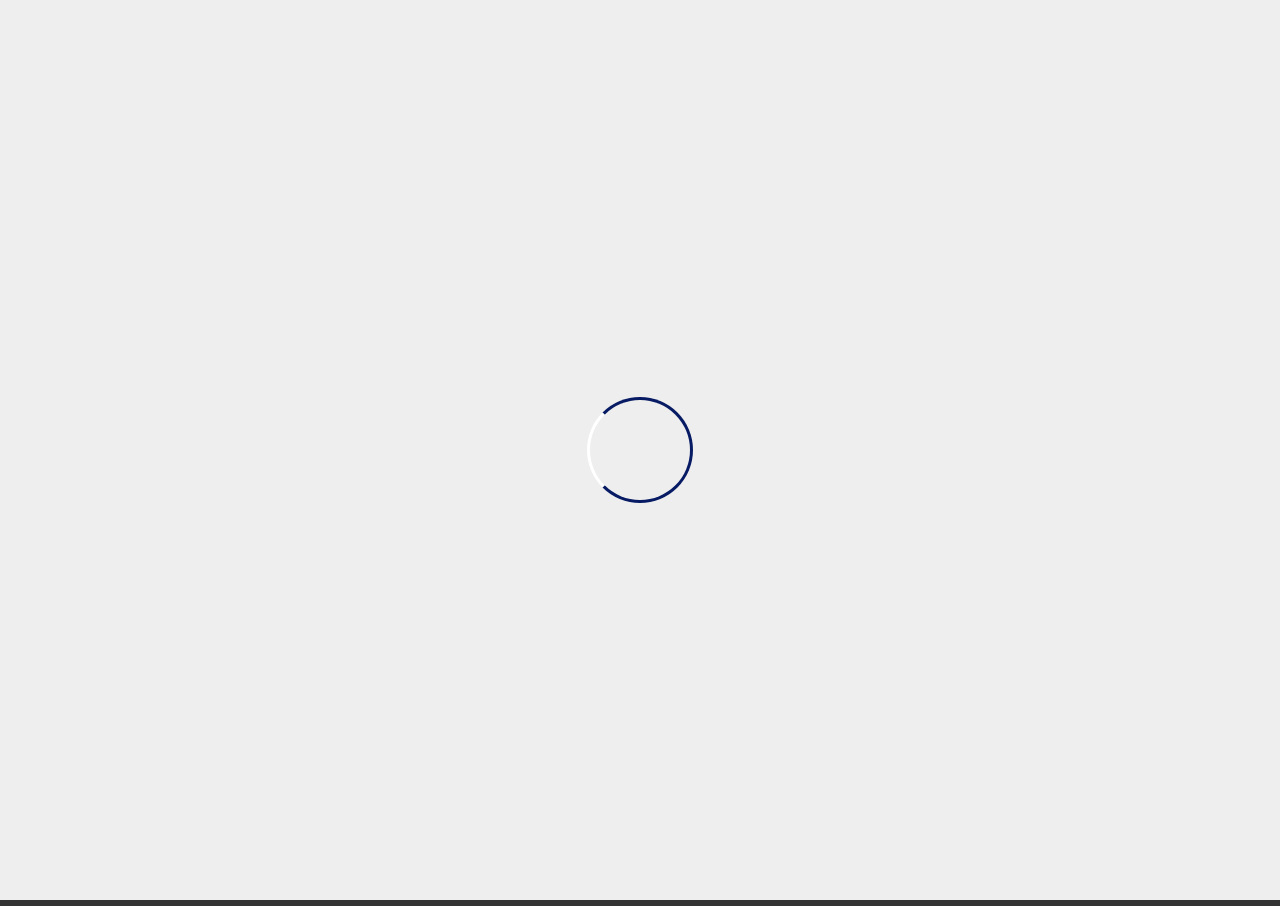
<file: index.html>
<!DOCTYPE html>
<html>

<head>
    <meta charset="UTF-8">
    <meta name="viewport" content="width=device-width, initial-scale=1.0">
    <title>Profil Barnadi</title>
    <link href="https://cdn.jsdelivr.net/npm/bootstrap@5.3.2/dist/css/bootstrap.min.css" rel="stylesheet"
        integrity="sha384-T3c6CoIi6uLrA9TneNEoa7RxnatzjcDSCmG1MXxSR1GAsXEV/Dwwykc2MPK8M2HN" crossorigin="anonymous">

    <link rel="stylesheet" type="text/css" href="css/style.css">
    <link rel="stylesheet" type="text/css"
        href="https://cdnjs.cloudflare.com/ajax/libs/font-awesome/6.4.2/css/all.min.css">
    <script src="https://code.jquery.com/jquery-3.7.1.min.js"
        integrity="sha256-/JqT3SQfawRcv/BIHPThkBvs0OEvtFFmqPF/lYI/Cxo=" crossorigin="anonymous"></script>
    <script src="script.js"></script>


</head>

<body>
    <!--loader-->
    <div class="bg-loader">
        <div class="loader"></div>
    </div>

    <!--header-->
    <div class="kepala">
            <h4 id="auto-typing1"></h4>
    </div>

    <header>
        <div class="container">
            <h1><a href="index.html">BARNADI</a></h1>
            <ul>
                <li class="active"><a href="index.html">
                        <svg xmlns="http://www.w3.org/2000/svg" width="16" height="16" fill="currentColor"
                            class="bi bi-house-door-fill" viewBox="0 0 16 16">
                            <path
                                d="M6.5 14.5v-3.505c0-.245.25-.495.5-.495h2c.25 0 .5.25.5.5v3.5a.5.5 0 0 0 .5.5h4a.5.5 0 0 0 .5-.5v-7a.5.5 0 0 0-.146-.354L13 5.793V2.5a.5.5 0 0 0-.5-.5h-1a.5.5 0 0 0-.5.5v1.293L8.354 1.146a.5.5 0 0 0-.708 0l-6 6A.5.5 0 0 0 1.5 7.5v7a.5.5 0 0 0 .5.5h4a.5.5 0 0 0 .5-.5Z" />
                        </svg>
                        HOME</a></li>

                <li><a href="profil.html">
                        <svg xmlns="http://www.w3.org/2000/svg" width="16" height="16" fill="currentColor"
                            class="bi bi-person" viewBox="0 0 16 16">
                            <path
                                d="M8 8a3 3 0 1 0 0-6 3 3 0 0 0 0 6Zm2-3a2 2 0 1 1-4 0 2 2 0 0 1 4 0Zm4 8c0 1-1 1-1 1H3s-1 0-1-1 1-4 6-4 6 3 6 4Zm-1-.004c-.001-.246-.154-.986-.832-1.664C11.516 10.68 10.289 10 8 10c-2.29 0-3.516.68-4.168 1.332-.678.678-.83 1.418-.832 1.664h10Z" />
                        </svg>
                        PROFIL</a></li>

                <li><a href="pendidikan.html">
                        <svg xmlns="http://www.w3.org/2000/svg" width="16" height="16" fill="currentColor"
                            class="bi bi-bookmark-star" viewBox="0 0 16 16">
                            <path
                                d="M7.84 4.1a.178.178 0 0 1 .32 0l.634 1.285a.178.178 0 0 0 .134.098l1.42.206c.145.021.204.2.098.303L9.42 6.993a.178.178 0 0 0-.051.158l.242 1.414a.178.178 0 0 1-.258.187l-1.27-.668a.178.178 0 0 0-.165 0l-1.27.668a.178.178 0 0 1-.257-.187l.242-1.414a.178.178 0 0 0-.05-.158l-1.03-1.001a.178.178 0 0 1 .098-.303l1.42-.206a.178.178 0 0 0 .134-.098L7.84 4.1z" />
                            <path
                                d="M2 2a2 2 0 0 1 2-2h8a2 2 0 0 1 2 2v13.5a.5.5 0 0 1-.777.416L8 13.101l-5.223 2.815A.5.5 0 0 1 2 15.5V2zm2-1a1 1 0 0 0-1 1v12.566l4.723-2.482a.5.5 0 0 1 .554 0L13 14.566V2a1 1 0 0 0-1-1H4z" />
                        </svg>
                        EXPERIENCE</a></li>

                <li><a href="kampus.html">
                        <svg xmlns="http://www.w3.org/2000/svg" width="16" height="16" fill="currentColor"
                            class="bi bi-backpack2" viewBox="0 0 16 16">
                            <path
                                d="M4.04 7.43a4 4 0 0 1 7.92 0 .5.5 0 1 1-.99.14 3 3 0 0 0-5.94 0 .5.5 0 1 1-.99-.14Z" />
                            <path fill-rule="evenodd"
                                d="M4 9.5a.5.5 0 0 1 .5-.5h7a.5.5 0 0 1 .5.5v4a.5.5 0 0 1-.5.5h-7a.5.5 0 0 1-.5-.5v-4Zm1 .5v3h6v-3h-1v.5a.5.5 0 0 1-1 0V10H5Z" />
                            <path
                                d="M6 2.341V2a2 2 0 1 1 4 0v.341c2.33.824 4 3.047 4 5.659v1.191l1.17.585a1.5 1.5 0 0 1 .83 1.342V13.5a1.5 1.5 0 0 1-1.5 1.5h-1c-.456.607-1.182 1-2 1h-7a2.497 2.497 0 0 1-2-1h-1A1.5 1.5 0 0 1 0 13.5v-2.382a1.5 1.5 0 0 1 .83-1.342L2 9.191V8a6.002 6.002 0 0 1 4-5.659ZM7 2v.083a6.04 6.04 0 0 1 2 0V2a1 1 0 0 0-2 0ZM3 13.5A1.5 1.5 0 0 0 4.5 15h7a1.5 1.5 0 0 0 1.5-1.5V8A5 5 0 0 0 3 8v5.5Zm-1-3.19-.724.362a.5.5 0 0 0-.276.447V13.5a.5.5 0 0 0 .5.5H2v-3.691Zm12 0V14h.5a.5.5 0 0 0 .5-.5v-2.382a.5.5 0 0 0-.276-.447L14 10.309Z" />
                        </svg>
                        EDUCATION</a></li>

                <li><a href="achievement.html">
                        <svg xmlns="http://www.w3.org/2000/svg" width="16" height="16" fill="currentColor"
                            class="bi bi-star" viewBox="0 0 16 16">
                            <path
                                d="M2.866 14.85c-.078.444.36.791.746.593l4.39-2.256 4.389 2.256c.386.198.824-.149.746-.592l-.83-4.73 3.522-3.356c.33-.314.16-.888-.282-.95l-4.898-.696L8.465.792a.513.513 0 0 0-.927 0L5.354 5.12l-4.898.696c-.441.062-.612.636-.283.95l3.523 3.356-.83 4.73zm4.905-2.767-3.686 1.894.694-3.957a.565.565 0 0 0-.163-.505L1.71 6.745l4.052-.576a.525.525 0 0 0 .393-.288L8 2.223l1.847 3.658a.525.525 0 0 0 .393.288l4.052.575-2.906 2.77a.565.565 0 0 0-.163.506l.694 3.957-3.686-1.894a.503.503 0 0 0-.461 0z" />
                        </svg>
                        ACHIEVEMENT</a></li>
            </ul>
        </div>
    </header>

    <!--banner-->
    <section class="banner">
        <img class="rounded-circle poto1" src="img/poto1.jpg">
        <h4>Web Development <span class="garis">/</span> <span>Game Development</span> <span class="garis">/</span> <span>Data Analyst</span></h4>
        <h2 id="gerak">Software Engineering</h2>

        <svg class="svg" xmlns="http://www.w3.org/2000/svg" viewBox="0 0 1440 320">
            <path class="path" fill="#f3f4f5" fill-opacity="1"
                d="M0,224L18.5,197.3C36.9,171,74,117,111,85.3C147.7,53,185,43,222,48C258.5,53,295,75,332,106.7C369.2,139,406,181,443,213.3C480,245,517,267,554,245.3C590.8,224,628,160,665,122.7C701.5,85,738,75,775,69.3C812.3,64,849,64,886,96C923.1,128,960,192,997,186.7C1033.8,181,1071,107,1108,80C1144.6,53,1182,75,1218,74.7C1255.4,75,1292,53,1329,42.7C1366.2,32,1403,32,1422,32L1440,32L1440,320L1421.5,320C1403.1,320,1366,320,1329,320C1292.3,320,1255,320,1218,320C1181.5,320,1145,320,1108,320C1070.8,320,1034,320,997,320C960,320,923,320,886,320C849.2,320,812,320,775,320C738.5,320,702,320,665,320C627.7,320,591,320,554,320C516.9,320,480,320,443,320C406.2,320,369,320,332,320C295.4,320,258,320,222,320C184.6,320,148,320,111,320C73.8,320,37,320,18,320L0,320Z">
                <animate attributeName="d" dur="2.5s" repeatCount="indefinite"
                    values="
                        M0,224L18.5,197.3C36.9,171,74,117,111,85.3C147.7,53,185,43,222,48C258.5,53,295,75,332,106.7C369.2,139,406,181,443,213.3C480,245,517,267,554,245.3C590.8,224,628,160,665,122.7C701.5,85,738,75,775,69.3C812.3,64,849,64,886,96C923.1,128,960,192,997,186.7C1033.8,181,1071,107,1108,80C1144.6,53,1182,75,1218,74.7C1255.4,75,1292,53,1329,42.7C1366.2,32,1403,32,1422,32L1440,32L1440,320L1421.5,320C1403.1,320,1366,320,1329,320C1292.3,320,1255,320,1218,320C1181.5,320,1145,320,1108,320C1070.8,320,1034,320,997,320C960,320,923,320,886,320C849.2,320,812,320,775,320C738.5,320,702,320,665,320C627.7,320,591,320,554,320C516.9,320,480,320,443,320C406.2,320,369,320,332,320C295.4,320,258,320,222,320C184.6,320,148,320,111,320C73.8,320,37,320,18,320L0,320Z;
    
                        M0,224L30,210C60,196,120,168,180,160C240,152,300,168,360,180C420,192,480,200,540,190C600,180,660,160,720,150C780,140,840,140,900,150C960,160,1020,180,1080,170C1140,160,1200,120,1260,100C1320,80,1380,80,1410,80L1440,80L1440,320L1410,320C1380,320,1320,320,1260,320C1200,320,1140,320,1080,320C1020,320,960,320,900,320C840,320,780,320,720,320C660,320,600,320,540,320C480,320,420,320,360,320C300,320,240,320,180,320C120,320,60,320,30,320L0,320Z; 
    
                        M0,224L50,200C100,176,200,128,300,122.7C400,117,500,155,600,181.3C700,208,800,224,900,213.3C1000,203,1100,165,1200,138.7C1300,112,1400,96,1450,90.7L1500,85L1500,320L1450,320C1400,320,1300,320,1200,320C1100,320,1000,320,900,320C800,320,700,320,600,320C500,320,400,320,300,320C200,320,100,320,50,320L0,320Z; 
    
                        M0,224L18.5,197.3C36.9,171,74,117,111,85.3C147.7,53,185,43,222,48C258.5,53,295,75,332,106.7C369.2,139,406,181,443,213.3C480,245,517,267,554,245.3C590.8,224,628,160,665,122.7C701.5,85,738,75,775,69.3C812.3,64,849,64,886,96C923.1,128,960,192,997,186.7C1033.8,181,1071,107,1108,80C1144.6,53,1182,75,1218,74.7C1255.4,75,1292,53,1329,42.7C1366.2,32,1403,32,1422,32L1440,32L1440,320L1421.5,320C1403.1,320,1366,320,1329,320C1292.3,320,1255,320,1218,320C1181.5,320,1145,320,1108,320C1070.8,320,1034,320,997,320C960,320,923,320,886,320C849.2,320,812,320,775,320C738.5,320,702,320,665,320C627.7,320,591,320,554,320C516.9,320,480,320,443,320C406.2,320,369,320,332,320C295.4,320,258,320,222,320C184.6,320,148,320,111,320C73.8,320,37,320,18,320L0,320Z" />
            </path>
        </svg>
    </section>

    <!--footer-->
    <footer class="kaki">
        <div class="container">
            <small>Copyright &copy; 2023 . Barnadi . All Rights Reserved</small>
        </div>
    </footer>


    <script type="text/javascript">
        $(document).ready(function () {
            $(".bg-loader").hide();
        })
    </script>
</body>

</html>
</file>
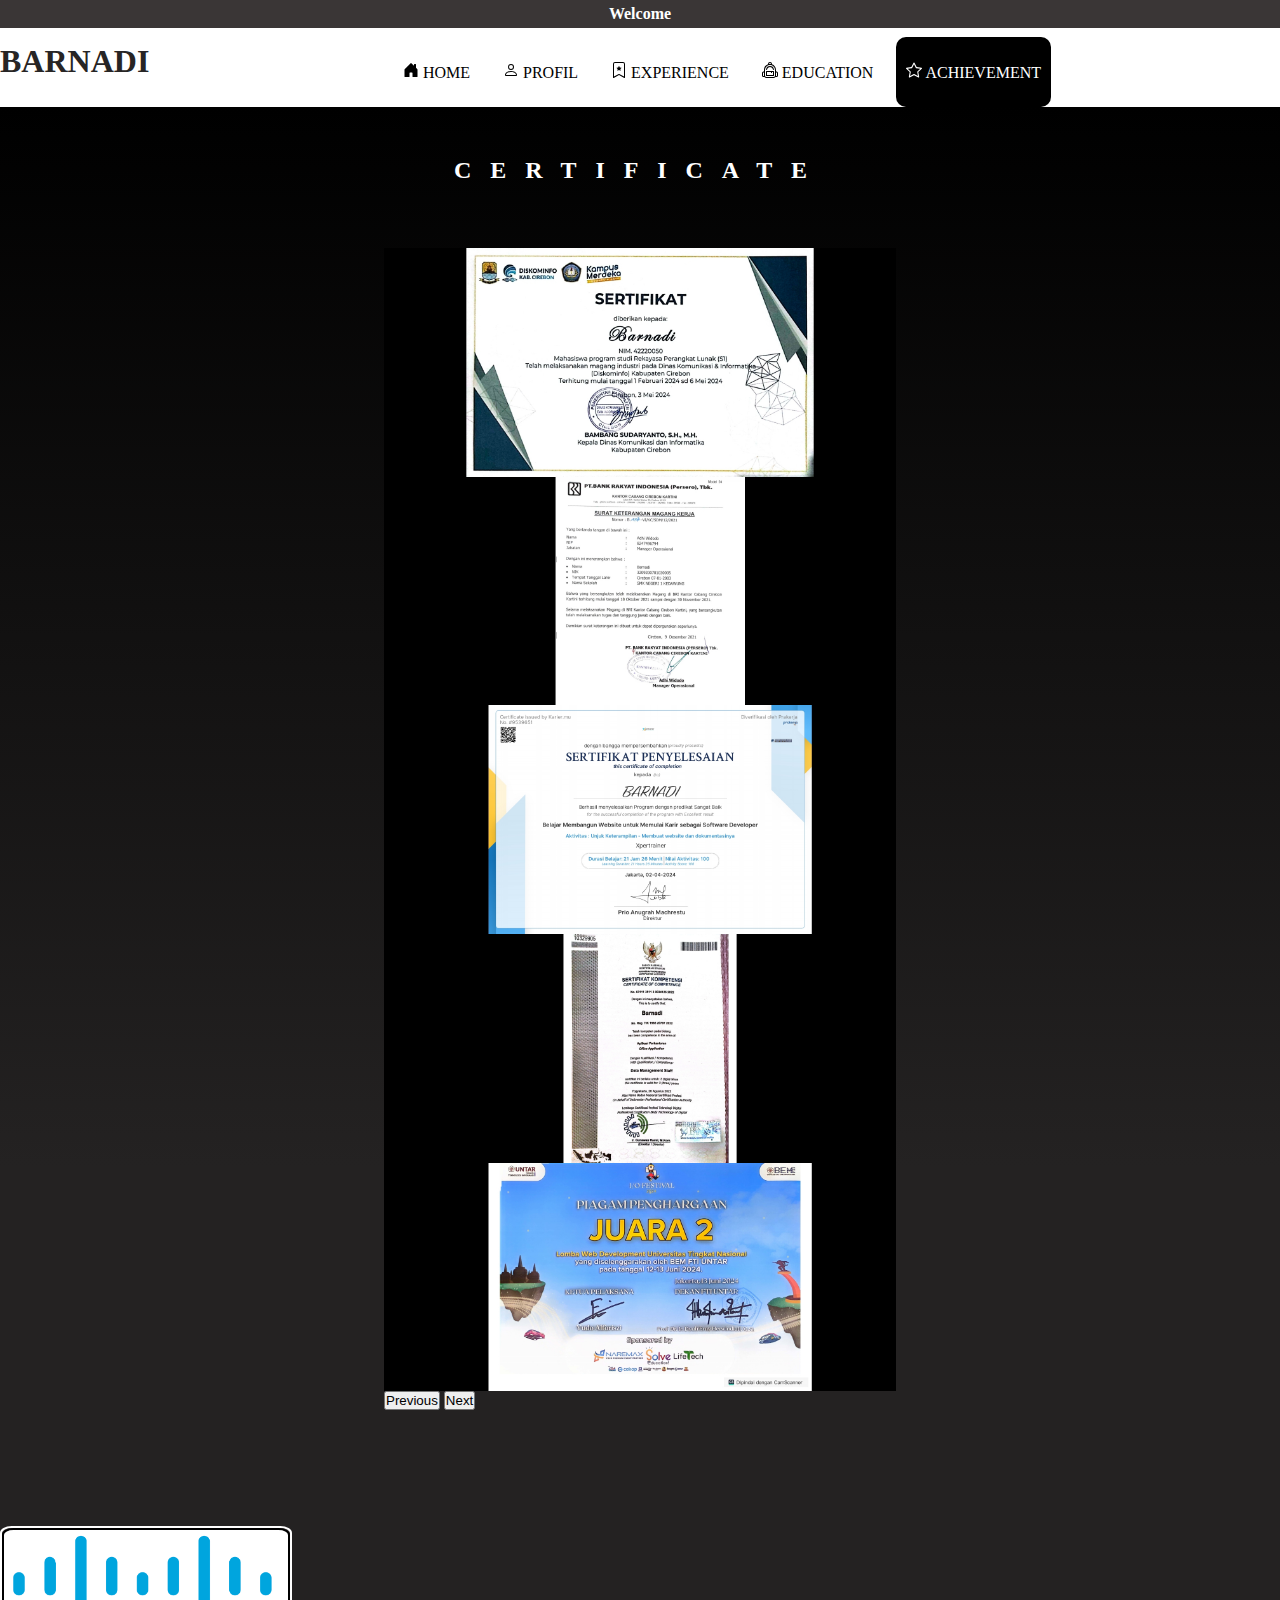
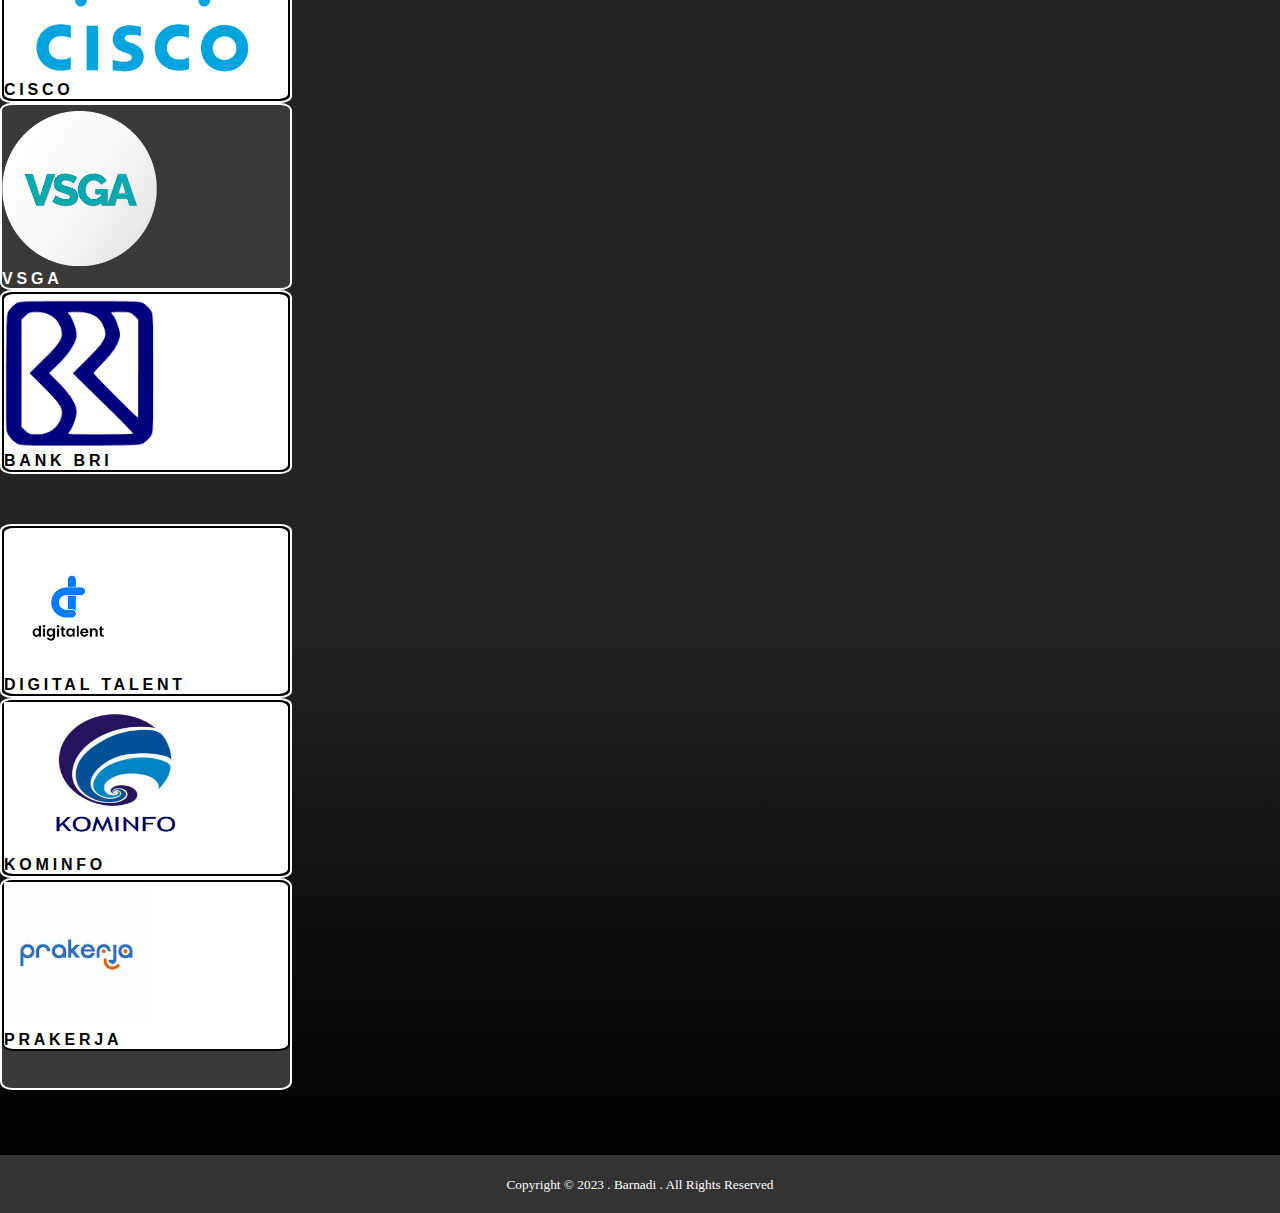
<file: achievement.html>
<!DOCTYPE html>
<html>

<head>
    <meta charset="UTF-8">
    <meta name="viewport" content="width=device-width, initial-scale=1.0">
    <title>Profil Barnadi</title>
    <link href="https://cdn.jsdelivr.net/npm/bootstrap@5.3.2/dist/css/bootstrap.min.css" rel="stylesheet"
        integrity="sha384-T3c6CoIi6uLrA9TneNEoa7RxnatzjcDSCmG1MXxSR1GAsXEV/Dwwykc2MPK8M2HN" crossorigin="anonymous">

    <link rel="stylesheet" type="text/css" href="css/style.css">
    <link rel="stylesheet" type="text/css"
        href="https://cdnjs.cloudflare.com/ajax/libs/font-awesome/6.4.2/css/all.min.css">
    <script src="script.js"></script>


</head>

<body>

    <!--header-->
    <div class="kepala">
        <div class="container">
            <center>
                <h4 id="auto-typing1"></h4>
            </center>
        </div>
    </div>

    <header>
        <div class="container">
            <h1><a href="index.html">BARNADI</a></h1>
            <ul>
                <li><a href="index.html">
                        <svg xmlns="http://www.w3.org/2000/svg" width="16" height="16" fill="currentColor"
                            class="bi bi-house-door-fill" viewBox="0 0 16 16">
                            <path
                                d="M6.5 14.5v-3.505c0-.245.25-.495.5-.495h2c.25 0 .5.25.5.5v3.5a.5.5 0 0 0 .5.5h4a.5.5 0 0 0 .5-.5v-7a.5.5 0 0 0-.146-.354L13 5.793V2.5a.5.5 0 0 0-.5-.5h-1a.5.5 0 0 0-.5.5v1.293L8.354 1.146a.5.5 0 0 0-.708 0l-6 6A.5.5 0 0 0 1.5 7.5v7a.5.5 0 0 0 .5.5h4a.5.5 0 0 0 .5-.5Z" />
                        </svg>
                        HOME</a></li>

                <li><a href="profil.html">
                        <svg xmlns="http://www.w3.org/2000/svg" width="16" height="16" fill="currentColor"
                            class="bi bi-person" viewBox="0 0 16 16">
                            <path
                                d="M8 8a3 3 0 1 0 0-6 3 3 0 0 0 0 6Zm2-3a2 2 0 1 1-4 0 2 2 0 0 1 4 0Zm4 8c0 1-1 1-1 1H3s-1 0-1-1 1-4 6-4 6 3 6 4Zm-1-.004c-.001-.246-.154-.986-.832-1.664C11.516 10.68 10.289 10 8 10c-2.29 0-3.516.68-4.168 1.332-.678.678-.83 1.418-.832 1.664h10Z" />
                        </svg>
                        PROFIL</a></li>

                <li><a href="pendidikan.html">
                        <svg xmlns="http://www.w3.org/2000/svg" width="16" height="16" fill="currentColor"
                            class="bi bi-bookmark-star" viewBox="0 0 16 16">
                            <path
                                d="M7.84 4.1a.178.178 0 0 1 .32 0l.634 1.285a.178.178 0 0 0 .134.098l1.42.206c.145.021.204.2.098.303L9.42 6.993a.178.178 0 0 0-.051.158l.242 1.414a.178.178 0 0 1-.258.187l-1.27-.668a.178.178 0 0 0-.165 0l-1.27.668a.178.178 0 0 1-.257-.187l.242-1.414a.178.178 0 0 0-.05-.158l-1.03-1.001a.178.178 0 0 1 .098-.303l1.42-.206a.178.178 0 0 0 .134-.098L7.84 4.1z" />
                            <path
                                d="M2 2a2 2 0 0 1 2-2h8a2 2 0 0 1 2 2v13.5a.5.5 0 0 1-.777.416L8 13.101l-5.223 2.815A.5.5 0 0 1 2 15.5V2zm2-1a1 1 0 0 0-1 1v12.566l4.723-2.482a.5.5 0 0 1 .554 0L13 14.566V2a1 1 0 0 0-1-1H4z" />
                        </svg>
                        EXPERIENCE</a></li>

                <li><a href="kampus.html">
                        <svg xmlns="http://www.w3.org/2000/svg" width="16" height="16" fill="currentColor"
                            class="bi bi-backpack2" viewBox="0 0 16 16">
                            <path
                                d="M4.04 7.43a4 4 0 0 1 7.92 0 .5.5 0 1 1-.99.14 3 3 0 0 0-5.94 0 .5.5 0 1 1-.99-.14Z" />
                            <path fill-rule="evenodd"
                                d="M4 9.5a.5.5 0 0 1 .5-.5h7a.5.5 0 0 1 .5.5v4a.5.5 0 0 1-.5.5h-7a.5.5 0 0 1-.5-.5v-4Zm1 .5v3h6v-3h-1v.5a.5.5 0 0 1-1 0V10H5Z" />
                            <path
                                d="M6 2.341V2a2 2 0 1 1 4 0v.341c2.33.824 4 3.047 4 5.659v1.191l1.17.585a1.5 1.5 0 0 1 .83 1.342V13.5a1.5 1.5 0 0 1-1.5 1.5h-1c-.456.607-1.182 1-2 1h-7a2.497 2.497 0 0 1-2-1h-1A1.5 1.5 0 0 1 0 13.5v-2.382a1.5 1.5 0 0 1 .83-1.342L2 9.191V8a6.002 6.002 0 0 1 4-5.659ZM7 2v.083a6.04 6.04 0 0 1 2 0V2a1 1 0 0 0-2 0ZM3 13.5A1.5 1.5 0 0 0 4.5 15h7a1.5 1.5 0 0 0 1.5-1.5V8A5 5 0 0 0 3 8v5.5Zm-1-3.19-.724.362a.5.5 0 0 0-.276.447V13.5a.5.5 0 0 0 .5.5H2v-3.691Zm12 0V14h.5a.5.5 0 0 0 .5-.5v-2.382a.5.5 0 0 0-.276-.447L14 10.309Z" />
                        </svg>
                        EDUCATION</a></li>

                <li class="active"><a href="achievement.html">
                        <svg xmlns="http://www.w3.org/2000/svg" width="16" height="16" fill="currentColor"
                            class="bi bi-star" viewBox="0 0 16 16">
                            <path
                                d="M2.866 14.85c-.078.444.36.791.746.593l4.39-2.256 4.389 2.256c.386.198.824-.149.746-.592l-.83-4.73 3.522-3.356c.33-.314.16-.888-.282-.95l-4.898-.696L8.465.792a.513.513 0 0 0-.927 0L5.354 5.12l-4.898.696c-.441.062-.612.636-.283.95l3.523 3.356-.83 4.73zm4.905-2.767-3.686 1.894.694-3.957a.565.565 0 0 0-.163-.505L1.71 6.745l4.052-.576a.525.525 0 0 0 .393-.288L8 2.223l1.847 3.658a.525.525 0 0 0 .393.288l4.052.575-2.906 2.77a.565.565 0 0 0-.163.506l.694 3.957-3.686-1.894a.503.503 0 0 0-.461 0z" />
                        </svg>
                        ACHIEVEMENT</a></li>
            </ul>
        </div>
    </header>


    <!--hobi-->
    <section class="achievement">
        <h2>CERTIFICATE</h2>

        <div id="carouselExampleInterval" class="carousel slide" data-bs-ride="carousel">
            <div class="carousel-inner">
                <div class="carousel-item active" data-bs-interval="2000">
                    <img src="img/SertifKominfo.jpg" class="d-block " alt="...">
                </div>
                <div class="carousel-item" data-bs-interval="3000">
                    <img src="img/SertifBRI.jpg" class="d-block " alt="...">
                </div>
                <div class="carousel-item" data-bs-interval="3500">
                    <img src="img/SertifWeb.jpg" class="d-block " alt="...">
                </div>
                <div class="carousel-item" data-bs-interval="3000">
                    <img src="img/SertifDMS.jpg" class="d-block " alt="...">
                </div>
                <div class="carousel-item" data-bs-interval="3500">
                    <img src="img/SertifEco.jpg" class="d-block " alt="...">
                </div>
            </div>
            <button class="carousel-control-prev" type="button" data-bs-target="#carouselExampleInterval"
                data-bs-slide="prev">
                <span class="carousel-control-prev-icon" aria-hidden="true"></span>
                <span class="visually-hidden">Previous</span>
            </button>
            <button class="carousel-control-next" type="button" data-bs-target="#carouselExampleInterval"
                data-bs-slide="next">
                <span class="carousel-control-next-icon" aria-hidden="true"></span>
                <span class="visually-hidden">Next</span>
            </button>
        </div>

        <div class="container text-center">
            <div class="row row-cols-3 ">
                <div class="col">
                    <div class="card" style="width: 18rem;">
                        <div class="putih">
                            <img class="Cisco" src="img/Cisco.png" class="card-img-top">
                            <div class="card-body">
                                <p class="card-text">CISCO</p>
                            </div>
                        </div>
                    </div>
                </div>
                <div class="col">
                    <div class="card" style="width: 18rem;">
                        <img class="VSGA" src="img/VSGA.png" class="card-img-top">
                        <div class="card-body">
                            <p class="card-text">VSGA</p>
                        </div>
                    </div>
                </div>
                <div class="col">
                    <div class="card" style="width: 18rem;">
                        <div class="putih">
                            <img class="BRI" src="img/BRI.png" class="card-img-top">
                            <div class="card-body">
                                <p class="card-text">BANK BRI</p>
                            </div>
                        </div>
                    </div>
                </div>
                <div class="down">
                    <div class="col">
                        <div class="card" style="width: 18rem;">
                            <div class="putih">
                                <img class="PY" src="img/digitaltalent.png" class="card-img-top">
                                <div class="card-body">
                                    <p class="card-text">DIGITAL TALENT</p>
                                </div>
                            </div>
                            </div>
                    </div>
                </div>
                <div class="down">
                    <div class="col">
                        <div class="card" style="width: 18rem;">
                            <div class="putih">

                                <img class="Kominfo" src="img/kominfo.jpg" class="card-img-top" height="150px">
                                <div class="card-body">
                                    <p class="card-text">KOMINFO</p>
                                </div>
                            </div>
                        </div>
                    </div>
                </div>
                <div class="down">
                    <div class="col">
                        <div class="card" style="width: 18rem; height: 13rem;">
                            <div class="putih">
                                <img class="LG" src="img/prakerja.jpg" class="card-img-top">
                                <div class="card-body">
                                    <p class="card-text">
                                        PRAKERJA
                                    </p>
                                </div>
                            </div>
                        </div>
                    </div>
                </div>
            </div>
        </div>
    </section>

    <script src="https://cdn.jsdelivr.net/npm/bootstrap@5.3.3/dist/js/bootstrap.bundle.min.js"
        integrity="sha384-YvpcrYf0tY3lHB60NNkmXc5s9fDVZLESaAA55NDzOxhy9GkcIdslK1eN7N6jIeHz"
        crossorigin="anonymous"></script>

    <script src="https://code.jquery.com/jquery-3.7.1.min.js"
        integrity="sha256-/JqT3SQfawRcv/BIHPThkBvs0OEvtFFmqPF/lYI/Cxo=" crossorigin="anonymous"></script>

    <!--footer-->
    <footer class="kaki">
        <div class="container">
            <small>Copyright &copy; 2023 . Barnadi . All Rights Reserved</small>
        </div>
    </footer>
</body>

</html>
</file>
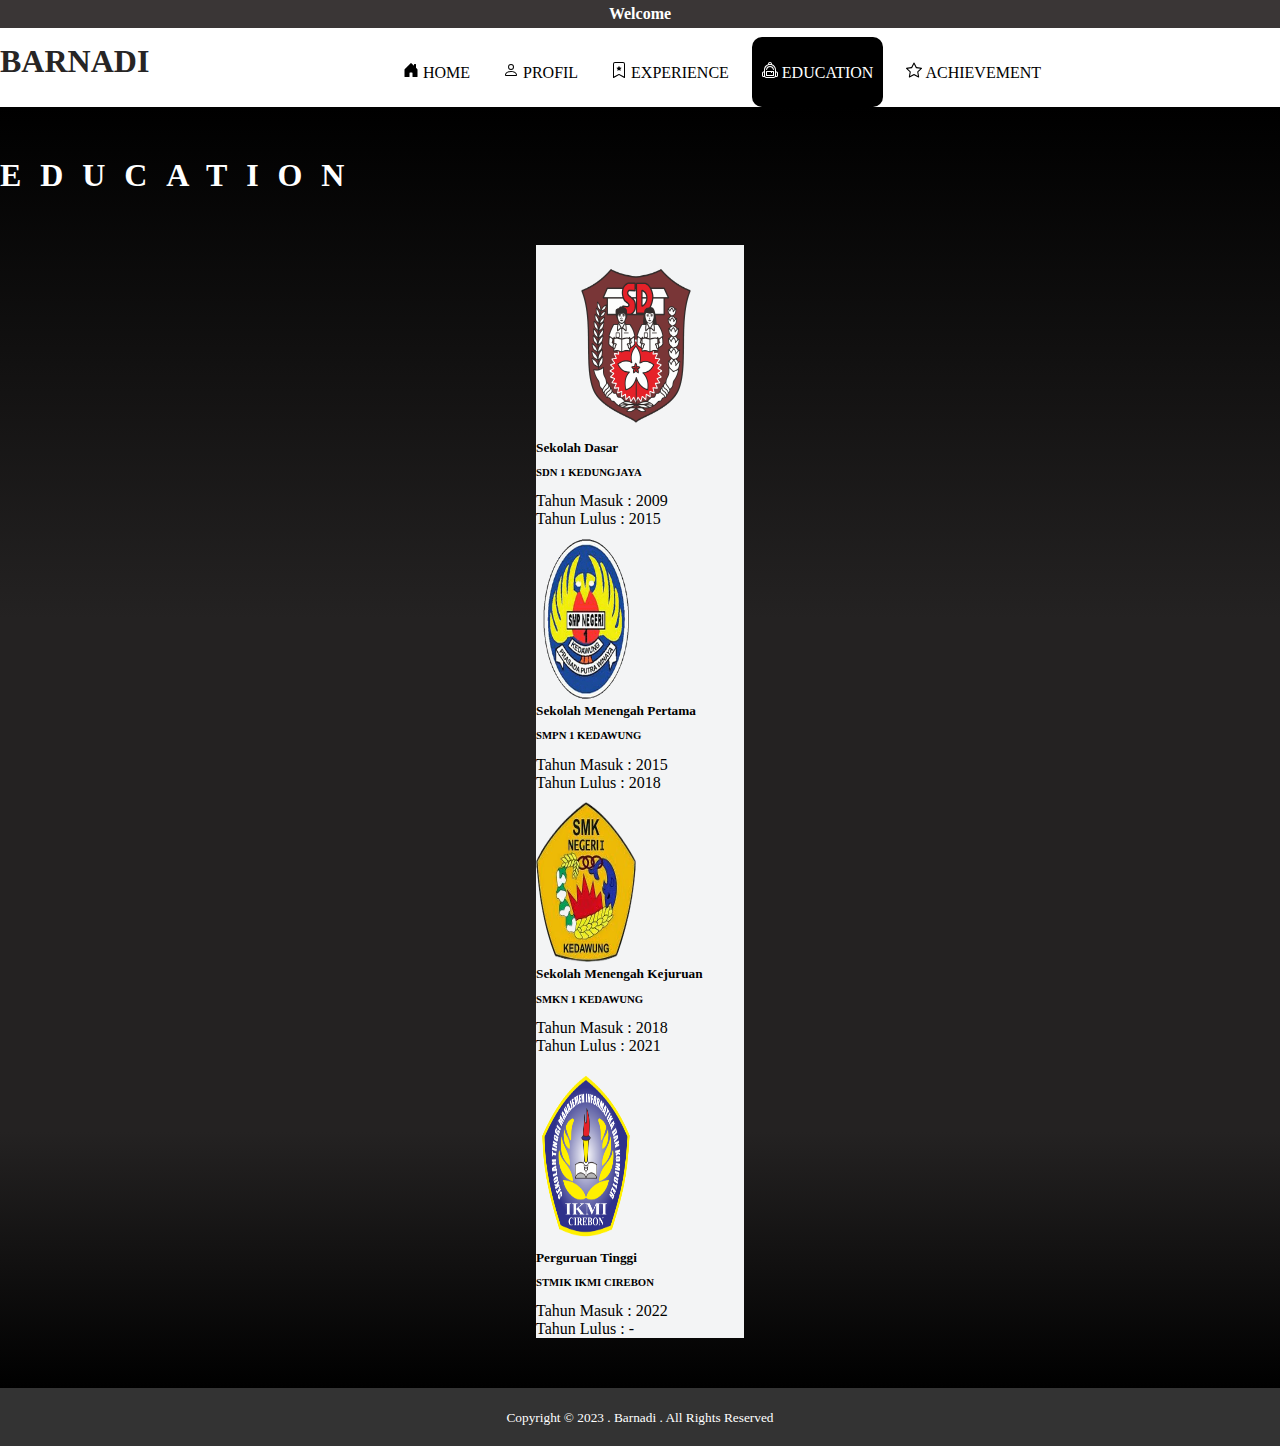
<file: kampus.html>
<!DOCTYPE html>
<html>

<head>
    <meta charset="UTF-8">
    <meta name="viewport" content="width=device-width, initial-scale=1.0">
    <title>Profil Barnadi</title>
    <link href="https://cdn.jsdelivr.net/npm/bootstrap@5.3.2/dist/css/bootstrap.min.css" rel="stylesheet"
        integrity="sha384-T3c6CoIi6uLrA9TneNEoa7RxnatzjcDSCmG1MXxSR1GAsXEV/Dwwykc2MPK8M2HN" crossorigin="anonymous">

    <link rel="stylesheet" type="text/css" href="css/style.css">
    <link rel="stylesheet" type="text/css"
        href="https://cdnjs.cloudflare.com/ajax/libs/font-awesome/6.4.2/css/all.min.css">
    <script src="https://code.jquery.com/jquery-3.7.1.min.js"
        integrity="sha256-/JqT3SQfawRcv/BIHPThkBvs0OEvtFFmqPF/lYI/Cxo=" crossorigin="anonymous"></script>
    <script src="script.js"></script>


</head>

<!--header-->
<div class="kepala">
    <div class="container">
        <center>
            <h4 id="auto-typing1"></h4>
        </center>
    </div>
</div>

<header>
    <div class="container">
        <h1><a href="index.html">BARNADI</a></h1>
        <ul>
            <li><a href="index.html">
                    <svg xmlns="http://www.w3.org/2000/svg" width="16" height="16" fill="currentColor"
                        class="bi bi-house-door-fill" viewBox="0 0 16 16">
                        <path
                            d="M6.5 14.5v-3.505c0-.245.25-.495.5-.495h2c.25 0 .5.25.5.5v3.5a.5.5 0 0 0 .5.5h4a.5.5 0 0 0 .5-.5v-7a.5.5 0 0 0-.146-.354L13 5.793V2.5a.5.5 0 0 0-.5-.5h-1a.5.5 0 0 0-.5.5v1.293L8.354 1.146a.5.5 0 0 0-.708 0l-6 6A.5.5 0 0 0 1.5 7.5v7a.5.5 0 0 0 .5.5h4a.5.5 0 0 0 .5-.5Z" />
                    </svg>
                    HOME</a></li>

            <li><a href="profil.html">
                    <svg xmlns="http://www.w3.org/2000/svg" width="16" height="16" fill="currentColor"
                        class="bi bi-person" viewBox="0 0 16 16">
                        <path
                            d="M8 8a3 3 0 1 0 0-6 3 3 0 0 0 0 6Zm2-3a2 2 0 1 1-4 0 2 2 0 0 1 4 0Zm4 8c0 1-1 1-1 1H3s-1 0-1-1 1-4 6-4 6 3 6 4Zm-1-.004c-.001-.246-.154-.986-.832-1.664C11.516 10.68 10.289 10 8 10c-2.29 0-3.516.68-4.168 1.332-.678.678-.83 1.418-.832 1.664h10Z" />
                    </svg>
                    PROFIL</a></li>

            <li><a href="pendidikan.html">
                    <svg xmlns="http://www.w3.org/2000/svg" width="16" height="16" fill="currentColor"
                        class="bi bi-bookmark-star" viewBox="0 0 16 16">
                        <path
                            d="M7.84 4.1a.178.178 0 0 1 .32 0l.634 1.285a.178.178 0 0 0 .134.098l1.42.206c.145.021.204.2.098.303L9.42 6.993a.178.178 0 0 0-.051.158l.242 1.414a.178.178 0 0 1-.258.187l-1.27-.668a.178.178 0 0 0-.165 0l-1.27.668a.178.178 0 0 1-.257-.187l.242-1.414a.178.178 0 0 0-.05-.158l-1.03-1.001a.178.178 0 0 1 .098-.303l1.42-.206a.178.178 0 0 0 .134-.098L7.84 4.1z" />
                        <path
                            d="M2 2a2 2 0 0 1 2-2h8a2 2 0 0 1 2 2v13.5a.5.5 0 0 1-.777.416L8 13.101l-5.223 2.815A.5.5 0 0 1 2 15.5V2zm2-1a1 1 0 0 0-1 1v12.566l4.723-2.482a.5.5 0 0 1 .554 0L13 14.566V2a1 1 0 0 0-1-1H4z" />
                    </svg>
                    EXPERIENCE</a></li>

            <li class="active"><a href="kampus.html">
                    <svg xmlns="http://www.w3.org/2000/svg" width="16" height="16" fill="currentColor"
                        class="bi bi-backpack2" viewBox="0 0 16 16">
                        <path d="M4.04 7.43a4 4 0 0 1 7.92 0 .5.5 0 1 1-.99.14 3 3 0 0 0-5.94 0 .5.5 0 1 1-.99-.14Z" />
                        <path fill-rule="evenodd"
                            d="M4 9.5a.5.5 0 0 1 .5-.5h7a.5.5 0 0 1 .5.5v4a.5.5 0 0 1-.5.5h-7a.5.5 0 0 1-.5-.5v-4Zm1 .5v3h6v-3h-1v.5a.5.5 0 0 1-1 0V10H5Z" />
                        <path
                            d="M6 2.341V2a2 2 0 1 1 4 0v.341c2.33.824 4 3.047 4 5.659v1.191l1.17.585a1.5 1.5 0 0 1 .83 1.342V13.5a1.5 1.5 0 0 1-1.5 1.5h-1c-.456.607-1.182 1-2 1h-7a2.497 2.497 0 0 1-2-1h-1A1.5 1.5 0 0 1 0 13.5v-2.382a1.5 1.5 0 0 1 .83-1.342L2 9.191V8a6.002 6.002 0 0 1 4-5.659ZM7 2v.083a6.04 6.04 0 0 1 2 0V2a1 1 0 0 0-2 0ZM3 13.5A1.5 1.5 0 0 0 4.5 15h7a1.5 1.5 0 0 0 1.5-1.5V8A5 5 0 0 0 3 8v5.5Zm-1-3.19-.724.362a.5.5 0 0 0-.276.447V13.5a.5.5 0 0 0 .5.5H2v-3.691Zm12 0V14h.5a.5.5 0 0 0 .5-.5v-2.382a.5.5 0 0 0-.276-.447L14 10.309Z" />
                    </svg>
                    EDUCATION</a></li>

            <li><a href="achievement.html">
                    <svg xmlns="http://www.w3.org/2000/svg" width="16" height="16" fill="currentColor"
                        class="bi bi-star" viewBox="0 0 16 16">
                        <path
                            d="M2.866 14.85c-.078.444.36.791.746.593l4.39-2.256 4.389 2.256c.386.198.824-.149.746-.592l-.83-4.73 3.522-3.356c.33-.314.16-.888-.282-.95l-4.898-.696L8.465.792a.513.513 0 0 0-.927 0L5.354 5.12l-4.898.696c-.441.062-.612.636-.283.95l3.523 3.356-.83 4.73zm4.905-2.767-3.686 1.894.694-3.957a.565.565 0 0 0-.163-.505L1.71 6.745l4.052-.576a.525.525 0 0 0 .393-.288L8 2.223l1.847 3.658a.525.525 0 0 0 .393.288l4.052.575-2.906 2.77a.565.565 0 0 0-.163.506l.694 3.957-3.686-1.894a.503.503 0 0 0-.461 0z" />
                    </svg>
                    ACHIEVEMENT</a></li>
        </ul>
    </div>
</header>


<!--pendidikan-->
<section class="pendidikan" id="pendidikan">
    <h1 class="text-center">EDUCATION</h1>
    <div class="container text-center">
        <div class="row">
            <div class="col-lg-3 m">
                <div class="card" style="width: 13rem;">
                    <img src="img/SD.png" width="200" height="180" class="card-img-top">
                    <div class="card-body">
                        <h5>Sekolah Dasar</h5>
                        <h6>SDN 1 KEDUNGJAYA</h6>
                        <p>Tahun Masuk : 2009</p>
                        <p>Tahun Lulus : 2015</p>
                    </div>
                </div>
            </div>
            <div class="col-lg-3">
                <div class="card" style="width: 13rem;">
                    <img src="img/SMP.png" width="100" height="160" class="card-img-top">
                    <div class="card-body">
                        <h5>Sekolah Menengah Pertama</h5>
                        <h6>SMPN 1 KEDAWUNG</h6>
                        <p>Tahun Masuk : 2015</p>
                        <p>Tahun Lulus : 2018</p>
                    </div>
                </div>
            </div>
            <div class="col-lg-3">
                <div class="card" style="width: 13rem;">
                    <img src="img/SMK.png" width="100" height="160" class="card-img-top">
                    <div class="card-body">
                        <h5>Sekolah Menengah Kejuruan</h5>
                        <h6>SMKN 1 KEDAWUNG</h6>
                        <p>Tahun Masuk : 2018</p>
                        <p>Tahun Lulus : 2021</p>
                    </div>
                </div>
            </div>
            <div class="col-lg-3">
                <div class="card" style="width: 13rem;">
                    <img src="img/IKMI.png" width="100" height="180" class="card-img-top">
                    <div class="card-body">
                        <h5>Perguruan Tinggi</h5>
                        <h6>STMIK IKMI CIREBON</h6>
                        <p>Tahun Masuk : 2022</p>
                        <p>Tahun Lulus : - </p>
                    </div>
                </div>
            </div>
        </div>
    </div>
</section>

<!--footer-->
<footer class="kaki">
    <div class="container">
        <small>Copyright &copy; 2023 . Barnadi . All Rights Reserved</small>
    </div>
</footer>
</body>

</html>
</file>
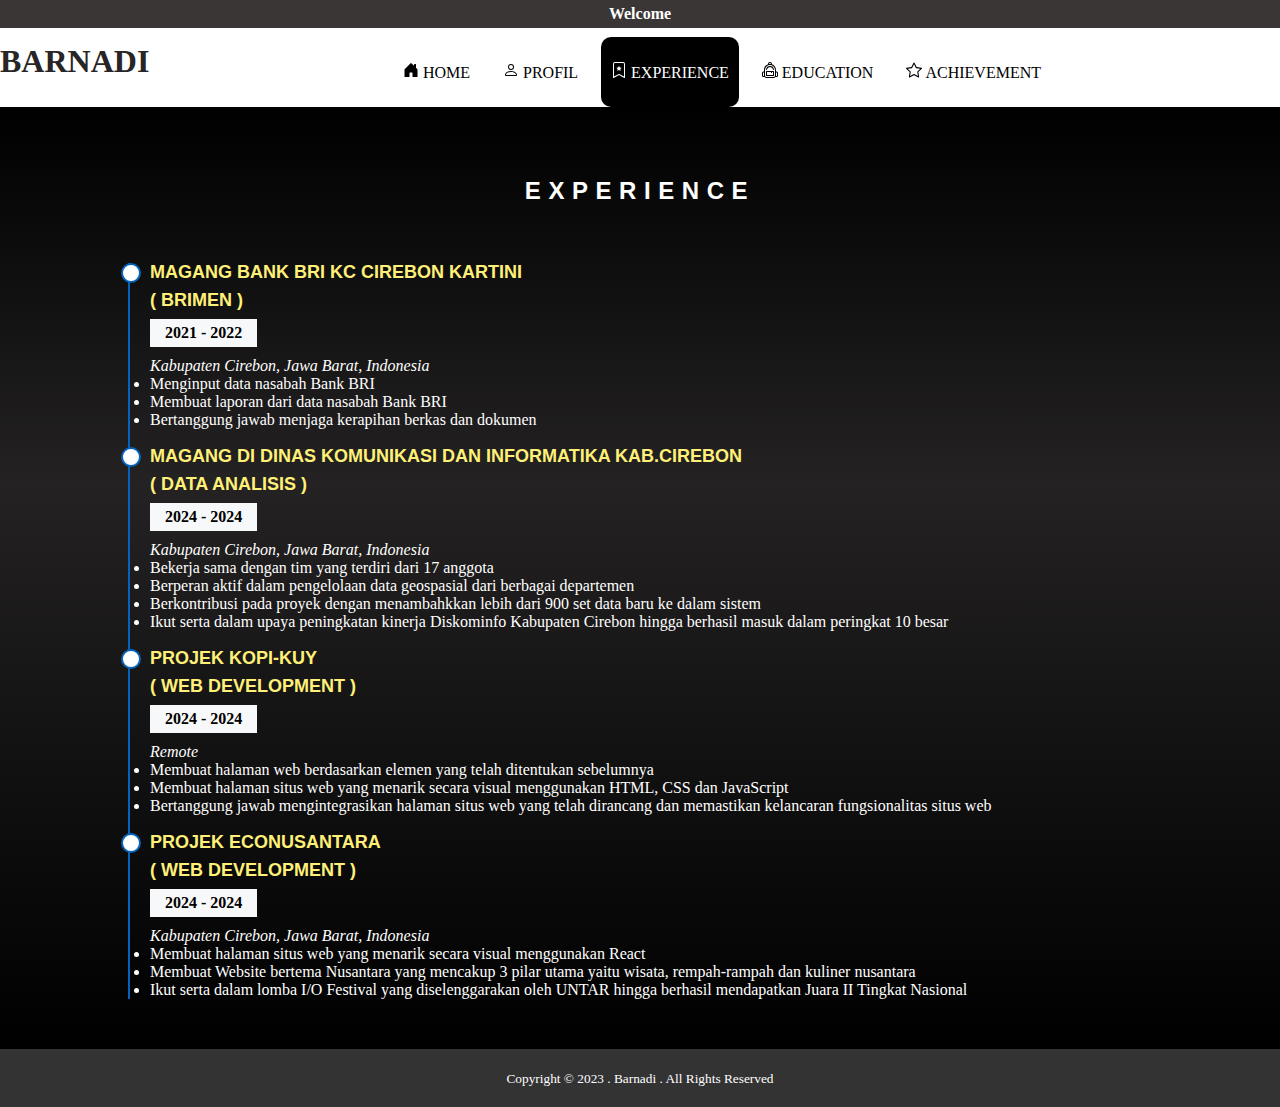
<file: pendidikan.html>
<!DOCTYPE html>
<html>

<head>
    <meta charset="UTF-8">
    <meta name="viewport" content="width=device-width, initial-scale=1.0">
    <title>Profil Barnadi</title>
    <link href="https://cdn.jsdelivr.net/npm/bootstrap@5.3.2/dist/css/bootstrap.min.css" rel="stylesheet"
        integrity="sha384-T3c6CoIi6uLrA9TneNEoa7RxnatzjcDSCmG1MXxSR1GAsXEV/Dwwykc2MPK8M2HN" crossorigin="anonymous">

    <link rel="stylesheet" type="text/css" href="css/style.css">
    <link rel="stylesheet" type="text/css"
        href="https://cdnjs.cloudflare.com/ajax/libs/font-awesome/6.4.2/css/all.min.css">
    <script src="https://code.jquery.com/jquery-3.7.1.min.js"
        integrity="sha256-/JqT3SQfawRcv/BIHPThkBvs0OEvtFFmqPF/lYI/Cxo=" crossorigin="anonymous"></script>
    <script src="script.js"></script>
</head>

<body>

    <!--header-->
    <div class="kepala">
        <div class="container">
            <center>
                <h4 id="auto-typing1"></h4>
            </center>
        </div>
    </div>

    <header>
        <div class="container">
            <h1><a href="index.html">BARNADI</a></h1>
            <ul>
                <li><a href="index.html">
                        <svg xmlns="http://www.w3.org/2000/svg" width="16" height="16" fill="currentColor"
                            class="bi bi-house-door-fill" viewBox="0 0 16 16">
                            <path
                                d="M6.5 14.5v-3.505c0-.245.25-.495.5-.495h2c.25 0 .5.25.5.5v3.5a.5.5 0 0 0 .5.5h4a.5.5 0 0 0 .5-.5v-7a.5.5 0 0 0-.146-.354L13 5.793V2.5a.5.5 0 0 0-.5-.5h-1a.5.5 0 0 0-.5.5v1.293L8.354 1.146a.5.5 0 0 0-.708 0l-6 6A.5.5 0 0 0 1.5 7.5v7a.5.5 0 0 0 .5.5h4a.5.5 0 0 0 .5-.5Z" />
                        </svg>
                        HOME</a></li>

                <li><a href="profil.html">
                        <svg xmlns="http://www.w3.org/2000/svg" width="16" height="16" fill="currentColor"
                            class="bi bi-person" viewBox="0 0 16 16">
                            <path
                                d="M8 8a3 3 0 1 0 0-6 3 3 0 0 0 0 6Zm2-3a2 2 0 1 1-4 0 2 2 0 0 1 4 0Zm4 8c0 1-1 1-1 1H3s-1 0-1-1 1-4 6-4 6 3 6 4Zm-1-.004c-.001-.246-.154-.986-.832-1.664C11.516 10.68 10.289 10 8 10c-2.29 0-3.516.68-4.168 1.332-.678.678-.83 1.418-.832 1.664h10Z" />
                        </svg>
                        PROFIL</a></li>

                <li class="active"><a href="pendidikan.html">
                        <svg xmlns="http://www.w3.org/2000/svg" width="16" height="16" fill="currentColor"
                            class="bi bi-bookmark-star" viewBox="0 0 16 16">
                            <path
                                d="M7.84 4.1a.178.178 0 0 1 .32 0l.634 1.285a.178.178 0 0 0 .134.098l1.42.206c.145.021.204.2.098.303L9.42 6.993a.178.178 0 0 0-.051.158l.242 1.414a.178.178 0 0 1-.258.187l-1.27-.668a.178.178 0 0 0-.165 0l-1.27.668a.178.178 0 0 1-.257-.187l.242-1.414a.178.178 0 0 0-.05-.158l-1.03-1.001a.178.178 0 0 1 .098-.303l1.42-.206a.178.178 0 0 0 .134-.098L7.84 4.1z" />
                            <path
                                d="M2 2a2 2 0 0 1 2-2h8a2 2 0 0 1 2 2v13.5a.5.5 0 0 1-.777.416L8 13.101l-5.223 2.815A.5.5 0 0 1 2 15.5V2zm2-1a1 1 0 0 0-1 1v12.566l4.723-2.482a.5.5 0 0 1 .554 0L13 14.566V2a1 1 0 0 0-1-1H4z" />
                        </svg>
                        EXPERIENCE</a></li>

                <li><a href="kampus.html">
                        <svg xmlns="http://www.w3.org/2000/svg" width="16" height="16" fill="currentColor"
                            class="bi bi-backpack2" viewBox="0 0 16 16">
                            <path
                                d="M4.04 7.43a4 4 0 0 1 7.92 0 .5.5 0 1 1-.99.14 3 3 0 0 0-5.94 0 .5.5 0 1 1-.99-.14Z" />
                            <path fill-rule="evenodd"
                                d="M4 9.5a.5.5 0 0 1 .5-.5h7a.5.5 0 0 1 .5.5v4a.5.5 0 0 1-.5.5h-7a.5.5 0 0 1-.5-.5v-4Zm1 .5v3h6v-3h-1v.5a.5.5 0 0 1-1 0V10H5Z" />
                            <path
                                d="M6 2.341V2a2 2 0 1 1 4 0v.341c2.33.824 4 3.047 4 5.659v1.191l1.17.585a1.5 1.5 0 0 1 .83 1.342V13.5a1.5 1.5 0 0 1-1.5 1.5h-1c-.456.607-1.182 1-2 1h-7a2.497 2.497 0 0 1-2-1h-1A1.5 1.5 0 0 1 0 13.5v-2.382a1.5 1.5 0 0 1 .83-1.342L2 9.191V8a6.002 6.002 0 0 1 4-5.659ZM7 2v.083a6.04 6.04 0 0 1 2 0V2a1 1 0 0 0-2 0ZM3 13.5A1.5 1.5 0 0 0 4.5 15h7a1.5 1.5 0 0 0 1.5-1.5V8A5 5 0 0 0 3 8v5.5Zm-1-3.19-.724.362a.5.5 0 0 0-.276.447V13.5a.5.5 0 0 0 .5.5H2v-3.691Zm12 0V14h.5a.5.5 0 0 0 .5-.5v-2.382a.5.5 0 0 0-.276-.447L14 10.309Z" />
                        </svg>
                        EDUCATION</a></li>

                <li><a href="achievement.html">
                        <svg xmlns="http://www.w3.org/2000/svg" width="16" height="16" fill="currentColor"
                            class="bi bi-star" viewBox="0 0 16 16">
                            <path
                                d="M2.866 14.85c-.078.444.36.791.746.593l4.39-2.256 4.389 2.256c.386.198.824-.149.746-.592l-.83-4.73 3.522-3.356c.33-.314.16-.888-.282-.95l-4.898-.696L8.465.792a.513.513 0 0 0-.927 0L5.354 5.12l-4.898.696c-.441.062-.612.636-.283.95l3.523 3.356-.83 4.73zm4.905-2.767-3.686 1.894.694-3.957a.565.565 0 0 0-.163-.505L1.71 6.745l4.052-.576a.525.525 0 0 0 .393-.288L8 2.223l1.847 3.658a.525.525 0 0 0 .393.288l4.052.575-2.906 2.77a.565.565 0 0 0-.163.506l.694 3.957-3.686-1.894a.503.503 0 0 0-.461 0z" />
                        </svg>
                        ACHIEVEMENT</a></li>
            </ul>
        </div>
    </header>

    <section class="resume">
        <div class="container" data-aos="fade-up">
          <div class="row">
            <div class="col-xlg-6">
              <h2 class="resume-title" >EXPERIENCE</h2>
              <div class="resume-item">
                <h4>Magang Bank BRI KC CIREBON KARTINI</h4>
                <h4>( BRIMEN )</h4>
                <h5>2021 - 2022</h5>
                <p><em>Kabupaten Cirebon, Jawa Barat, Indonesia</em></p>
                <p>
                  <li>Menginput data nasabah Bank BRI</li>
                  <li>Membuat laporan dari data nasabah Bank BRI</li>
                  <li>Bertanggung jawab menjaga kerapihan berkas dan dokumen</li>
                </p>
              </div>
              <div class="resume-item">
                <h4>Magang Di Dinas Komunikasi dan Informatika Kab.Cirebon </h4>
                <h4>( DATA ANALISIS )</h4>
                <h5>2024 - 2024</h5>
                <p><em>Kabupaten Cirebon, Jawa Barat, Indonesia</em></p>
                <p>
                    <li>Bekerja sama dengan tim yang terdiri dari 17 anggota</li>
                    <li>Berperan aktif dalam pengelolaan data geospasial dari berbagai departemen</li>
                    <li>Berkontribusi pada proyek dengan menambahkkan lebih dari 900 set data baru ke dalam sistem</li>
                    <li>Ikut serta dalam upaya peningkatan kinerja Diskominfo Kabupaten Cirebon hingga berhasil masuk dalam peringkat 10 besar</li>
                </p>
              </div>
              <div class="resume-item">
                <h4>Projek Kopi-Kuy</h4>
                <h4>( Web Development )</h4>
                <h5>2024 - 2024</h5>
                <p><em>Remote</em></p>
                <p>
                    <li>Membuat halaman web berdasarkan elemen yang telah ditentukan sebelumnya</li>
                    <li>Membuat halaman situs web yang menarik secara visual menggunakan HTML, CSS dan JavaScript</li>
                    <li>Bertanggung jawab mengintegrasikan halaman situs web yang telah dirancang dan memastikan kelancaran fungsionalitas situs web</li>
                </p>
              </div>
              <div class="resume-item">
                <h4>Projek EcoNusantara</h4>
                <h4>( Web Development )</h4>
                <h5>2024 - 2024</h5>
                <p><em>Kabupaten Cirebon, Jawa Barat, Indonesia</em></p>
                <p>
                    <li>Membuat halaman situs web yang menarik secara visual menggunakan React</li>
                    <li>Membuat Website bertema Nusantara yang mencakup 3 pilar utama yaitu wisata, rempah-rampah dan kuliner nusantara</li>
                    <li>Ikut serta dalam lomba I/O Festival yang diselenggarakan oleh UNTAR hingga berhasil mendapatkan Juara II Tingkat Nasional</li>
                </p>
              </div>
            </div>
          </div>
  
        </div>
      </section>
    

    <!--footer-->
    <footer class="kaki">
        <div class="container">
            <small>Copyright &copy; 2023 . Barnadi . All Rights Reserved</small>
        </div>
    </footer>
</body>

</html>
</file>
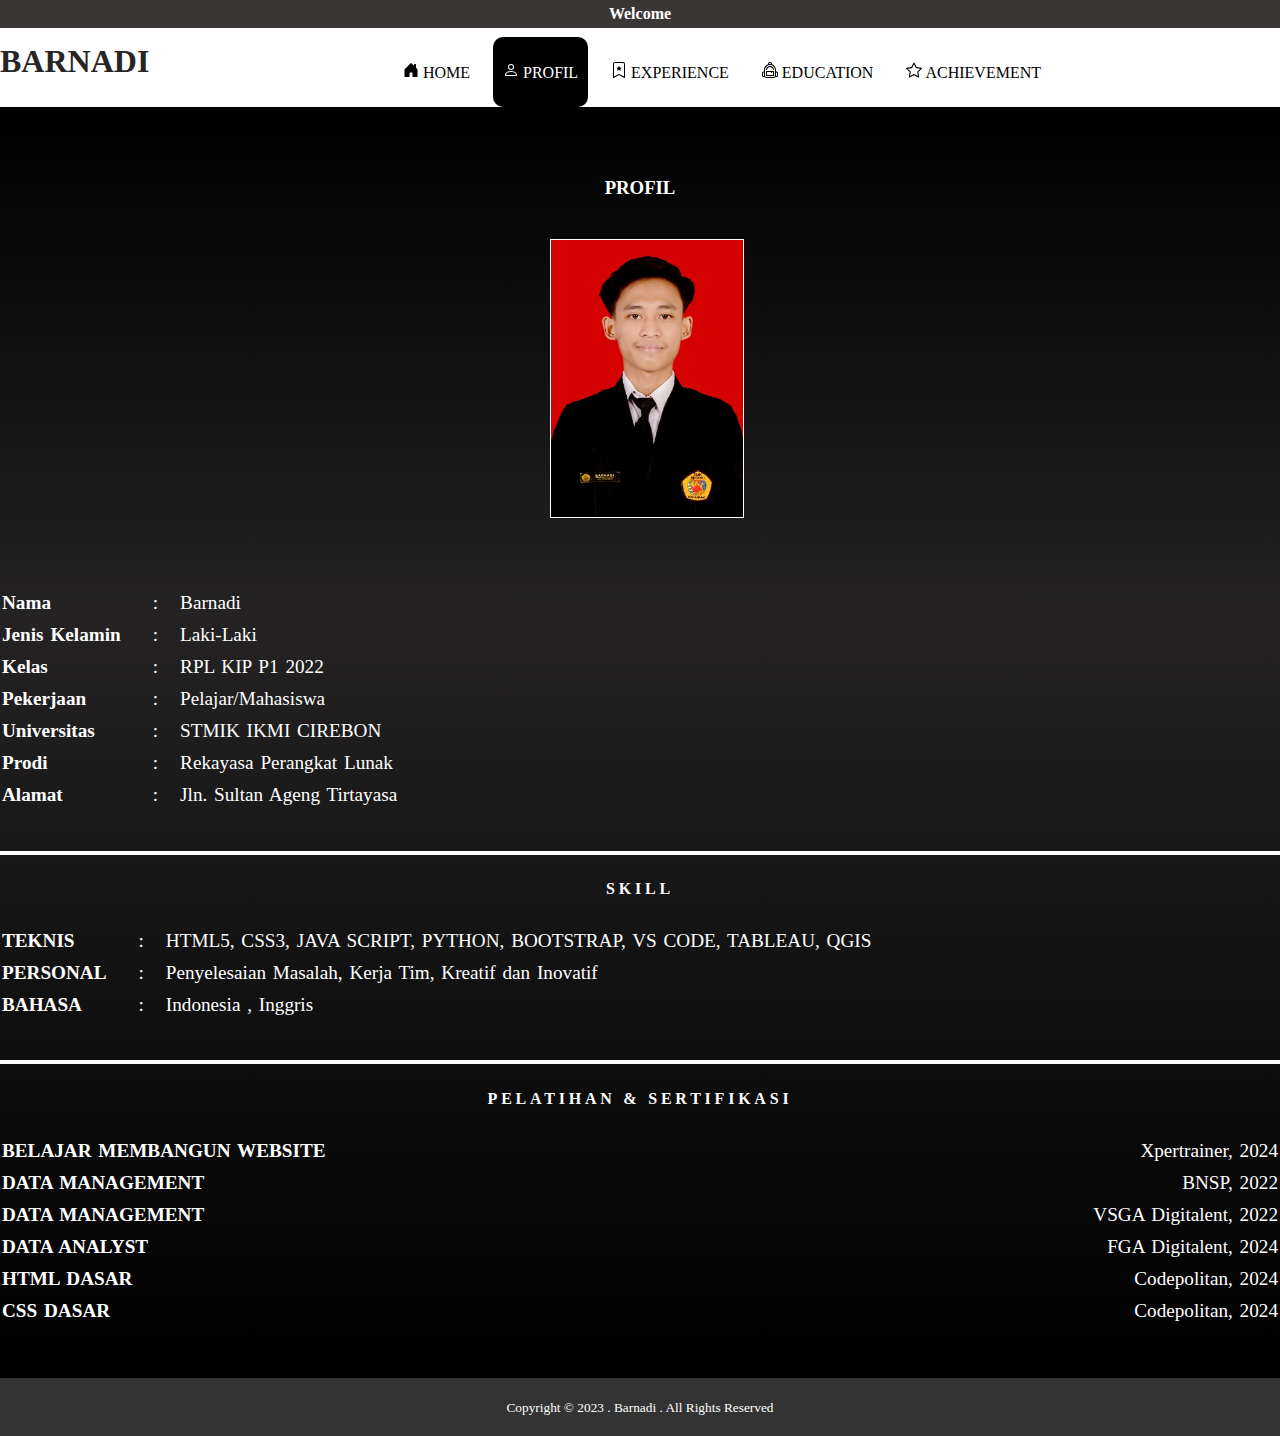
<file: profil.html>
<!DOCTYPE html>
<html lang="en">

<head>
    <meta charset="UTF-8">
    <meta name="viewport" content="width=device-width, initial-scale=1.0">
    <link href="https://cdn.jsdelivr.net/npm/bootstrap@5.3.2/dist/css/bootstrap.min.css" rel="stylesheet"
        integrity="sha384-T3c6CoIi6uLrA9TneNEoa7RxnatzjcDSCmG1MXxSR1GAsXEV/Dwwykc2MPK8M2HN" crossorigin="anonymous">

    <link rel="stylesheet" type="text/css" href="css/style.css">
    <link rel="stylesheet" type="text/css"
        href="https://cdnjs.cloudflare.com/ajax/libs/font-awesome/6.4.2/css/all.min.css">
    <script src="https://code.jquery.com/jquery-3.7.1.min.js"
        integrity="sha256-/JqT3SQfawRcv/BIHPThkBvs0OEvtFFmqPF/lYI/Cxo=" crossorigin="anonymous"></script>
    <script src="script.js"></script>
    <title>My Profil</title>

</head>

<body>

    <!--header-->
    <div class="kepala">
        <div class="container">
            <h4 id="auto-typing1"></h4>
        </div>
    </div>
    <header>
        <div class="container">
            <h1><a href="index.html">BARNADI</a></h1>
            <ul>
                <li><a href="index.html">
                        <svg xmlns="http://www.w3.org/2000/svg" width="16" height="16" fill="currentColor"
                            class="bi bi-house-door-fill" viewBox="0 0 16 16">
                            <path
                                d="M6.5 14.5v-3.505c0-.245.25-.495.5-.495h2c.25 0 .5.25.5.5v3.5a.5.5 0 0 0 .5.5h4a.5.5 0 0 0 .5-.5v-7a.5.5 0 0 0-.146-.354L13 5.793V2.5a.5.5 0 0 0-.5-.5h-1a.5.5 0 0 0-.5.5v1.293L8.354 1.146a.5.5 0 0 0-.708 0l-6 6A.5.5 0 0 0 1.5 7.5v7a.5.5 0 0 0 .5.5h4a.5.5 0 0 0 .5-.5Z" />
                        </svg>
                        HOME</a></li>

                <li class="active"><a href="profil.html">
                        <svg xmlns="http://www.w3.org/2000/svg" width="16" height="16" fill="currentColor"
                            class="bi bi-person" viewBox="0 0 16 16">
                            <path
                                d="M8 8a3 3 0 1 0 0-6 3 3 0 0 0 0 6Zm2-3a2 2 0 1 1-4 0 2 2 0 0 1 4 0Zm4 8c0 1-1 1-1 1H3s-1 0-1-1 1-4 6-4 6 3 6 4Zm-1-.004c-.001-.246-.154-.986-.832-1.664C11.516 10.68 10.289 10 8 10c-2.29 0-3.516.68-4.168 1.332-.678.678-.83 1.418-.832 1.664h10Z" />
                        </svg>
                        PROFIL</a></li>

                <li><a href="pendidikan.html">
                        <svg xmlns="http://www.w3.org/2000/svg" width="16" height="16" fill="currentColor"
                            class="bi bi-bookmark-star" viewBox="0 0 16 16">
                            <path
                                d="M7.84 4.1a.178.178 0 0 1 .32 0l.634 1.285a.178.178 0 0 0 .134.098l1.42.206c.145.021.204.2.098.303L9.42 6.993a.178.178 0 0 0-.051.158l.242 1.414a.178.178 0 0 1-.258.187l-1.27-.668a.178.178 0 0 0-.165 0l-1.27.668a.178.178 0 0 1-.257-.187l.242-1.414a.178.178 0 0 0-.05-.158l-1.03-1.001a.178.178 0 0 1 .098-.303l1.42-.206a.178.178 0 0 0 .134-.098L7.84 4.1z" />
                            <path
                                d="M2 2a2 2 0 0 1 2-2h8a2 2 0 0 1 2 2v13.5a.5.5 0 0 1-.777.416L8 13.101l-5.223 2.815A.5.5 0 0 1 2 15.5V2zm2-1a1 1 0 0 0-1 1v12.566l4.723-2.482a.5.5 0 0 1 .554 0L13 14.566V2a1 1 0 0 0-1-1H4z" />
                        </svg>
                        EXPERIENCE</a></li>

                <li><a href="kampus.html">
                        <svg xmlns="http://www.w3.org/2000/svg" width="16" height="16" fill="currentColor"
                            class="bi bi-backpack2" viewBox="0 0 16 16">
                            <path
                                d="M4.04 7.43a4 4 0 0 1 7.92 0 .5.5 0 1 1-.99.14 3 3 0 0 0-5.94 0 .5.5 0 1 1-.99-.14Z" />
                            <path fill-rule="evenodd"
                                d="M4 9.5a.5.5 0 0 1 .5-.5h7a.5.5 0 0 1 .5.5v4a.5.5 0 0 1-.5.5h-7a.5.5 0 0 1-.5-.5v-4Zm1 .5v3h6v-3h-1v.5a.5.5 0 0 1-1 0V10H5Z" />
                            <path
                                d="M6 2.341V2a2 2 0 1 1 4 0v.341c2.33.824 4 3.047 4 5.659v1.191l1.17.585a1.5 1.5 0 0 1 .83 1.342V13.5a1.5 1.5 0 0 1-1.5 1.5h-1c-.456.607-1.182 1-2 1h-7a2.497 2.497 0 0 1-2-1h-1A1.5 1.5 0 0 1 0 13.5v-2.382a1.5 1.5 0 0 1 .83-1.342L2 9.191V8a6.002 6.002 0 0 1 4-5.659ZM7 2v.083a6.04 6.04 0 0 1 2 0V2a1 1 0 0 0-2 0ZM3 13.5A1.5 1.5 0 0 0 4.5 15h7a1.5 1.5 0 0 0 1.5-1.5V8A5 5 0 0 0 3 8v5.5Zm-1-3.19-.724.362a.5.5 0 0 0-.276.447V13.5a.5.5 0 0 0 .5.5H2v-3.691Zm12 0V14h.5a.5.5 0 0 0 .5-.5v-2.382a.5.5 0 0 0-.276-.447L14 10.309Z" />
                        </svg>
                        EDUCATION</a></li>

                <li><a href="achievement.html">
                        <svg xmlns="http://www.w3.org/2000/svg" width="16" height="16" fill="currentColor"
                            class="bi bi-star" viewBox="0 0 16 16">
                            <path
                                d="M2.866 14.85c-.078.444.36.791.746.593l4.39-2.256 4.389 2.256c.386.198.824-.149.746-.592l-.83-4.73 3.522-3.356c.33-.314.16-.888-.282-.95l-4.898-.696L8.465.792a.513.513 0 0 0-.927 0L5.354 5.12l-4.898.696c-.441.062-.612.636-.283.95l3.523 3.356-.83 4.73zm4.905-2.767-3.686 1.894.694-3.957a.565.565 0 0 0-.163-.505L1.71 6.745l4.052-.576a.525.525 0 0 0 .393-.288L8 2.223l1.847 3.658a.525.525 0 0 0 .393.288l4.052.575-2.906 2.77a.565.565 0 0 0-.163.506l.694 3.957-3.686-1.894a.503.503 0 0 0-.461 0z" />
                        </svg>
                        ACHIEVEMENT</a></li>
            </ul>
        </div>
    </header>

    <!--profil-->
    <section class="profil">
        <div class="container">
            <h3>PROFIL</h3>
            <img src="img/profil.jpg" width="15%">
            <table>
                <tr>
                    <td><strong>Nama</strong></td>
                    <td class="titik">:</td>
                    <td>Barnadi</td>
                </tr>
                <tr>
                    <td class="jarak"><strong>Jenis Kelamin</strong></td>
                    <td class="titik">:</td>
                    <td>Laki-Laki</td>
                </tr>
                <tr>
                    <td><strong>Kelas</strong></td>
                    <td class="titik">:</td>
                    <td>RPL KIP P1 2022</td>

                </tr>
                <tr>
                    <td><strong>Pekerjaan</strong></td>
                    <td class="titik">:</td>
                    <td>Pelajar/Mahasiswa</td>
                </tr>
                <tr>
                    <td><strong>Universitas</strong></td>
                    <td class="titik">:</td>
                    <td>STMIK IKMI CIREBON</td>
                </tr>
                <tr>
                    <td><strong>Prodi</strong></td>
                    <td class="titik">:</td>
                    <td>Rekayasa Perangkat Lunak</td>
                </tr>
                <tr>
                    <td><strong>Alamat</strong></td>
                    <td class="titik">:</td>
                    <td>Jln. Sultan Ageng Tirtayasa</td>
                </tr>
            </table>
            <hr>
            <h4>SKILL</h4>
            <table>
                <tr>
                    <td><strong>TEKNIS</strong></td>
                    <td class="titik">:</td>
                    <td>HTML5, CSS3, JAVA SCRIPT, PYTHON, BOOTSTRAP, VS CODE, TABLEAU, QGIS</td>
                </tr>
                <tr>
                    <td class="jarak"><strong>PERSONAL</strong></td>
                    <td class="titik">:</td>
                    <td>
                        Penyelesaian Masalah, Kerja Tim, Kreatif dan Inovatif
                    </td>
                </tr>
                <tr>
                    <td><strong>BAHASA</strong></td>
                    <td class="titik">:</td>
                    <td>Indonesia , Inggris</td>
                </tr>
            </table>
            <hr>
            <h4>PELATIHAN & SERTIFIKASI</h4>
            <table style="width: 100%;">
                <tr>
                    <td>
                        <strong>BELAJAR MEMBANGUN WEBSITE</strong>
                    </td>
                    <td class="kanan">Xpertrainer, 2024</td>
                </tr>
                <tr>
                    <td><strong>DATA MANAGEMENT</strong></td>
                    <td class="kanan">
                        BNSP, 2022
                    </td>
                </tr>
                <tr>
                    <td><strong>DATA MANAGEMENT</strong></td>
                    <td class="kanan">VSGA Digitalent, 2022</td>
                </tr>
                <tr>
                    <td><strong>DATA ANALYST</strong></td>
                    <td class="kanan">FGA Digitalent, 2024</td>
                </tr>
                <tr>
                    <td><strong>HTML DASAR</strong></td>
                    <td class="kanan">Codepolitan, 2024</td>
                </tr>
                <tr>
                    <td><strong>CSS DASAR</strong></td>
                    <td class="kanan">Codepolitan, 2024</td>
                </tr>
            </table>
        </div>


    </section>
    <!--footer-->
    <footer class="kaki">
        <div class="container">
            <small>Copyright &copy; 2023 . Barnadi . All Rights Reserved</small>
        </div>
    </footer>
</body>

</html>
</file>
<file: css/style.css>
* {
    padding: 0;
    margin: 0;
    /* font-family: sans-serif; */
}

html {
    scroll-behavior: smooth;
}

.container {
    width: 100%;
}

.container:after {
    content: " ";
    display: block;
    clear: both;
}


/* // */
/* SECTION BANNER */
/* ------------------- */

.kepala {
    padding: 5px 0;
    background-color: rgb(58, 54, 54);
}

.kepala h4 {
    color: white;
    text-align: center;
}

header a {
    color: inherit;
    text-decoration: none;
}

header h1 {
    font-family: 'Lucida Sans';
    float: left;
    padding: 15px 0;
    color: #272525;
}

header ul {
    margin-left: 40%;
}

header ul li {
    display: inline-block;
    margin-left: 1%;
    margin-top: 1%;
}

header ul li a {
    padding: 25px 10px;
    display: inline-block;
}

header ul li a:hover {
    background-color: rgb(58, 54, 54);
    color: white;
    border-radius: 10px;
}

.active {
    background-color: #000000;
    color: white;
    border-radius: 10px;
}

.banner {
    background: linear-gradient(black 0%, rgb(36, 34, 34) 40%, black 100%);
    position: relative;
    display: flex;
    justify-content: center;
    align-items: center;
    flex-direction: column;
}

.banner .svg {
    margin: auto;
    transform: translateY(60px);
    width: 100%;
    height: auto;
}

.banner .poto1 {
    width: 230px;
}

.banner h4 {
    font-family: "Poppins", sans-serif;
    color: white;
    padding-top: 2%;
    font-weight: 500;
}

.banner h2 {
    font-family: "Poppins", sans-serif;
    color: white;
    margin-top: 2%;
    font-weight: 700;
}

.banner p {
    color: white;
}

section {
    padding: 50px 0;
}

section h3 {
    text-align: center;
    padding: 20px 0;
    color: #ffffff;
    margin-bottom: 20px;
}

/* // */
/* SECTION PROFIL */
/* ----------------- */

.profil {
    background: linear-gradient(black 0%, rgb(36, 34, 34) 40%, black 100%);
    width: 100%;
}

.profil img {
    margin-bottom: 5%;
    margin-left: 43%;
    border: 1px solid #fff;
}

.profil td {
    color: #fff;
    word-spacing: 2px;
    line-height: 30px;
    font-size: larger;
}

.profil .jarak {
    padding-right: 30px;
}

.profil .titik {
    padding-right: 20px;
}

.profil h4{
    margin-top: 2%;
    margin-bottom: 2%;
    text-align: center;
    color: #fff;
    letter-spacing: 0.1cm;
}

.container hr {
    margin-top: 3%;
    color: #fff;
    border: 2px solid;
}

.container .kanan {
    padding-left: 15%;
    text-align: end;
}

/* // */
/* Section pendidikan */
/* ---------------------- */

.resume {
    background: linear-gradient(black 0%, rgb(36, 34, 34) 40%, black 100%);
}

.resume p {
    color: #fff;
}

.resume .resume-item li {
    color: #fff;
}



.resume .resume-title {
    font-weight: 700;
    margin-top: 20px;
    margin-bottom: 60px;
    text-align: center;
    letter-spacing: 0.2cm;
    color: #fff;
    font-family: Arial ;
}

.resume .resume-item {
    padding: 0 0 20px 20px;
    margin-top: -2px;
    border-left: 2px solid #0563bb;
    position: relative;
    margin-left: 10%;
}

.resume .resume-item h4 {
    line-height: 18px;
    font-size: 18px;
    font-weight: 600;
    text-transform: uppercase;
    font-family: "Poppins", sans-serif;
    color: #FFF078;
    margin-bottom: 10px;
}

.resume .resume-item h5 {
    font-size: 16px;
    background: #f7f8f9;
    padding: 5px 15px;
    display: inline-block;
    font-weight: 600;
    margin-bottom: 10px;
}

.resume .resume-item ul {
    padding-left: 20px;
}

.resume .resume-item ul li {
    padding-bottom: 10px;
}

.resume .resume-item:last-child {
    padding-bottom: 0;
}

.resume .resume-item::before {
    content: "";
    position: absolute;
    width: 16px;
    height: 16px;
    border-radius: 50px;
    left: -9px;
    top: 0;
    background: #fff;
    border: 2px solid #0563bb;
}

/* // */
/* SECTION PENDIDIKAN */
/* ------------------- */

.pendidikan h1 {
    color: white;
    margin-bottom: 4%;
    letter-spacing: 0.5cm;
}

.pendidikan {
    background: linear-gradient(black 0%, rgb(36, 34, 34) 40%, rgb(36, 34, 34) 80%, black 100%);
    width: 100%;
}

.pendidikan .card {
    background: #f3f4f5;
    margin: auto;
}

.pendidikan .card h6 {
    margin-bottom: 7%;
}

.pendidikan .card img, h6 {
    margin-top: 5%;
}

/* // */
/* SECTION ACHIEVEMNET */
/* --------------------- */

.achievement {
    padding-bottom: 115px;
    background: linear-gradient(black 0%, rgb(36, 34, 34) 40%, rgb(36, 34, 34) 80%, black 100%);
}

.achievement h2 {
    font-family: 'Times New Roman';
    letter-spacing: 0.5cm;
    text-align: center;
    color: #fff;
    margin-bottom: 2%;
}

.achievement .card {
    background-color: rgb(59, 56, 56);
    color: rgb(255, 255, 255);
    border-radius: 4%;
    border: #fff solid 2px;
}

.achievement .putih {
    background-color: rgb(255, 255, 255);
    color: rgb(0, 0, 0);
    border-radius: 4%;
    border: #000000 solid 2px;
}

.achievement .down {
    transform: translateY(50px);
}

#carouselExampleInterval {
    margin-left: 30%;
    margin-right: 30%;
    margin-bottom: 9%;
    margin-top: 5%;
}

.carousel-inner img {
    display: block;
    margin-left: auto;
    margin-right: auto;
    width: 100%;
    background-color: #fff;
}

.achievement p {
    font-family: Arial;
    letter-spacing: 0.1cm;
    font-weight: 700;
}

.Cisco {
    width: 280px;
    margin-left: auto;
    margin-right: auto;
}

.VSGA {
    margin-left: auto;
    margin-right: auto;
    margin-top: 2%;
    width: 155px;
}

.BRI {
    width: 150px;
    margin-top: 2%;
    margin-left: auto;
    margin-right: auto;
}

.PY {
    width: 130px;
    margin-top: 5%;
    margin-left: auto;
    margin-right: auto;
}

.LG {
    width: 145px;
    margin-left: auto;
    margin-right: auto;
}

.Kominfo {
    width: 220px;
    margin-right: auto;
    margin-left: auto;
}

/* // */
/* SECTION FOOTER */
/* ------------------- */

footer {
    margin-top: auto;
    padding: 20px 0;
    background-color: #333;
    color: #fff;
    text-align: center;
}

.kaki {
    margin: auto;
}

/* // */
/* LOADER */
/* ----------------- */

.bg-loader {
    background-color: #eee;
    position: fixed;
    top: 0;
    left: 0;
    right: 0;
    bottom: 0;
    z-index: 9999;
    display: flex;
    justify-content: center;
    align-items: center;
}

.bg-loader .loader {
    width: 100px;
    height: 100px;
    border: 3px solid #fff;
    border-radius: 50%;
    border-top-color: #071B64;
    border-right-color: #071B64;
    border-bottom-color: #071B64;
    animation: puterin .7s linear infinite;
}


/* // */
/* ANIMATIONN */
/* --------------- */

#auto-typing {
    font-family: Arial;
    font-size: 24px;
    font-weight: bold;
    color: #fff;
    white-space: nowrap;
    overflow: hidden;
    animation: blink-caret 0.75s step-end infinite;
}


@keyframes puterin {
    100% {
        transform: rotate(360deg);
    }
}

@media (min-width: 1200px) and (max-width: 1300px) {
    header ul {
        margin-left: 30%;
    }
}

@media (min-width: 995px) and (max-width: 1200px) {
    .container
    h1 {
        display: none;
    }
    header ul {
        margin-left: 10%;
        display: inline;
    }
}

@media (min-width: 767px) and (max-width: 995px) {
    .container
    h1 {
        display: none;
    }
    header ul {
        margin-left: 5%;
        display: inline;
    }
    .container .kanan {
        padding-left: 5%;
        text-align: end;
    }
    .profil img {
        width: 20%;
    }
    .achievement .row {
        display: flex;
        flex-wrap: wrap;
        justify-content: center;
    }
    
    .achievement .col {
        width: 45%; 
    }

    .achievement .down {
        width: 45%; 
    }
    
    .achievement .card {
        width: 100%; 
    }
}

@media (max-width: 767px) {
    .container 
    li {
        display: block;
    }
    .banner span {
        margin-top: 5%;
        display: block;
    }
    .banner h4 {
        text-align: center;
    }
    .banner 
    .garis {
        display: none;
    }
    .container
    h1 {
        display: none;
    }
    header ul {
        margin-left: 5%;
    }
    header ul li a {
        padding-right: 65%;
    }
    .profil img {
        width: 30%;
    } 
    .profil table {
        font-size: small;
    }
    .container .kanan {
        padding-left: 3%;
        text-align: end;
    }
    .resume li{
        font-size: small;
        margin-top: 3%;
    }
    .achievement .row {
        display: flex;
        flex-direction: column;
        align-items: center;
    }
    
    .achievement .col {
        width: auto;
        margin-bottom: 20px;
    }
    
    .achievement .down {
        width: auto;
        margin-bottom: 20px;
    }

    .achievement .card {
        width: 50%;
    }

 }
</file>
